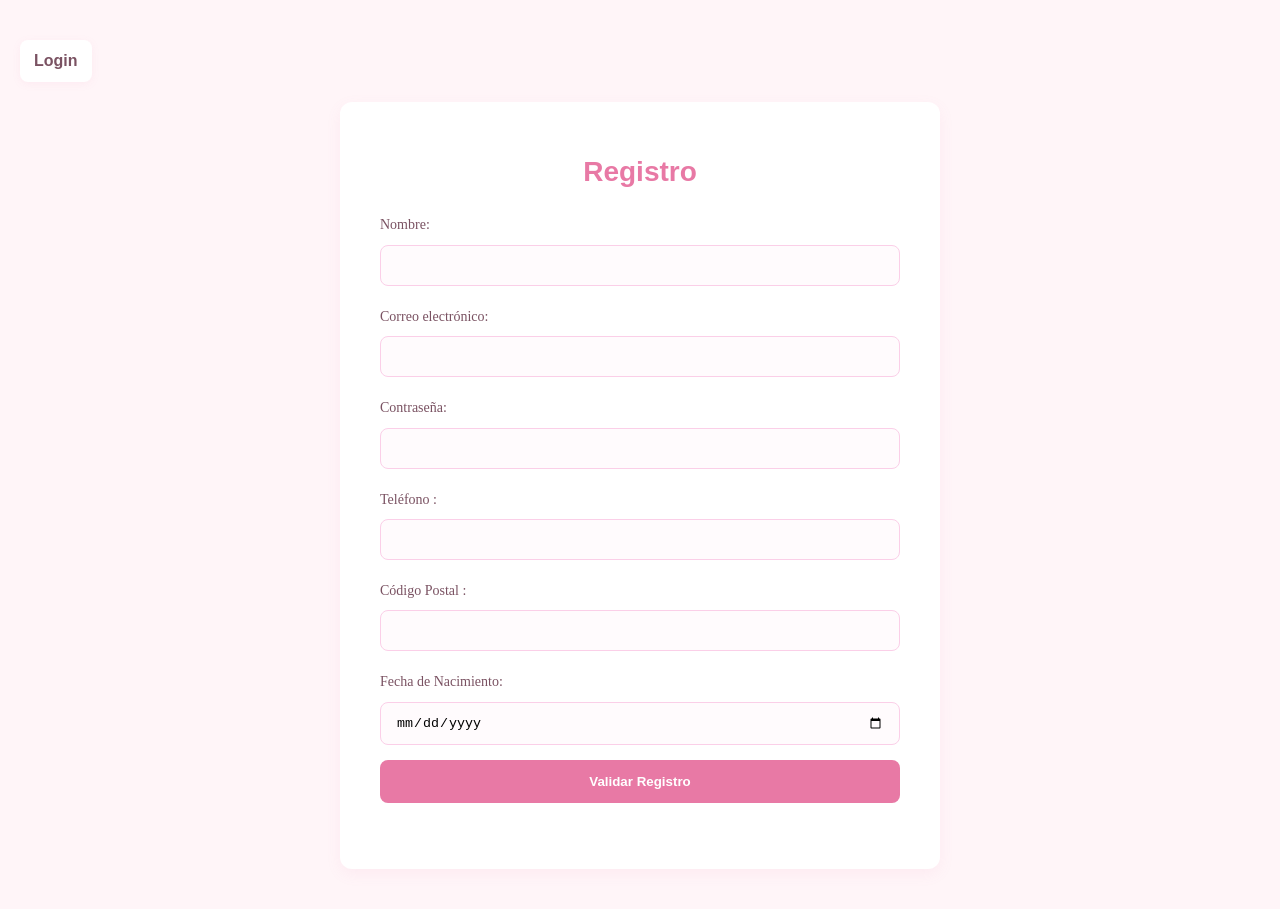
<file: index.html>
<!DOCTYPE html>
<html lang="es">
<head>
    <meta charset="UTF-8">
    <meta name="viewport" content="width=device-width, initial-scale=1.0">
    <title>Ejercicio Registro</title>
    <link rel="stylesheet" href="css/styles.css">
    <script src="js/utileria.js"></script>
</head>
<body>
    
    <a href="login.html" class="btn-regresar"> Login </a>

    <div class="contenedor-formulario">
        <h1>Registro</h1>
        
        <form class="formulario" id="registroForm">            
            <div class="grupo-formulario">
                <label for="nombre">Nombre:</label>
                <input type="text" id="nombre" required>
            </div>

            <div class="grupo-formulario">
                <label for="correo">Correo electrónico:</label>
                <input type="text" id="correo" required>
            </div>

            <div class="grupo-formulario">
                <label for="loginPassword">Contraseña:</label>
                <input type="password" id="loginPassword" required>
            </div>

            <div class="grupo-formulario">
                <label for="telefono">Teléfono :</label>
                <input type="text" id="telefono"  required>
            </div>

            <div class="grupo-formulario">
                <label for="cp">Código Postal :</label>
                <input type="text" id="cp"  required>
            </div>

            <div class="grupo-formulario">
                <label for="fechaNac">Fecha de Nacimiento:</label>
                <input type="date" id="fechaNac" required>
            </div>

            <div class="contenedor-botones" style="margin-top: 15px;">
                <button type="button" id="Bagregar" class="Bagregar">Validar Registro</button>
            </div>
            
            <br>
        </form>
    </div>

    <div id="miModal" class="modal" style="display:none;">
        <div class="modal-content">
            <span id="cerrarModal">&times;</span>
            <h3>Datos</h3>
            <p id="mensajeModal"></p>
        </div>
    </div>

    <script>
        document.getElementById('Bagregar').addEventListener('click', function() {
            const nombre = document.getElementById('nombre').value;
            const correo = document.getElementById('correo').value;
            const telefono = document.getElementById('telefono').value;
            const cp = document.getElementById('cp').value;
            const fechaNac = document.getElementById('fechaNac').value;
            const password = document.getElementById('loginPassword').value;

            if (!utileria.soloLetras(nombre)) {
                alert("El nombre solo debe contener letras.");
                return;
            }

            if (!utileria.validarCorreo(correo)) {
                alert("El correo electrónico no es válido.");
                return;
            }
            
            if (!utileria.validarPassword(password)) {
                alert("La contraseña debe tener mínimo 8 caracteres, al menos una mayúscula, una minúscula, un número y un carácter especial.");
                return;
            }

            
            if (!utileria.validarTelefono(telefono) || !utileria.validarLongitud(telefono, 10)) {
                alert("El teléfono debe contener exactamente 10 dígitos numéricos.");
                return;
            }

            
            if (!utileria.validarCP(cp) || !utileria.validarLongitud(cp, 5)) {
                alert("El código postal debe contener exactamente 5 dígitos numéricos.");
                return;
            }

            if (!fechaNac) {
                alert("Por favor ingresa tu fecha de nacimiento.");
                return;
            }
            
            const edad = utileria.calcularEdad(fechaNac);
            const esMayor = utileria.esMayorDeEdad(fechaNac);

            const modal = document.getElementById('miModal');
            const mensaje = document.getElementById('mensajeModal');
            
            if (modal && mensaje) {
                mensaje.innerHTML = `
                    Nombre: ${nombre.trim()}<br>
                    Teléfono: ${telefono}<br>
                    C.P.: ${cp}<br>
                    Edad calculada: <strong>${edad} años</strong><br>
                    ${esMayor ? "Estatus: Mayor de edad" : "Estatus: Menor de edad"}
                `;
                
                modal.style.display = "block";
            }
        });

        document.getElementById('cerrarModal').onclick = function() {
            document.getElementById('miModal').style.display = "none";
        }

    </script>
</body>
</html>
</file>
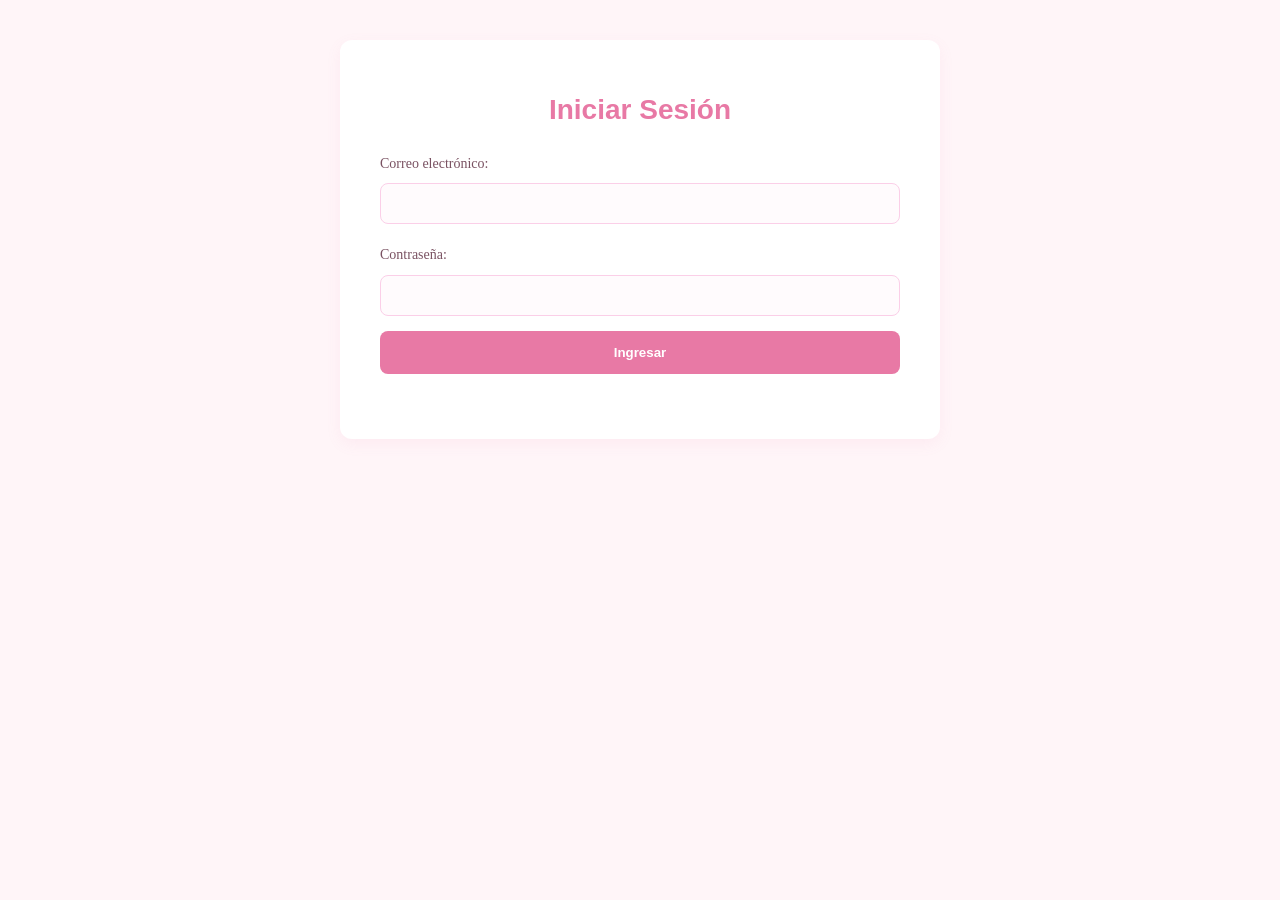
<file: login.html>
<!DOCTYPE html>
<html lang="es">
<head>
    <meta charset="UTF-8">
    <meta name="viewport" content="width=device-width, initial-scale=1.0">
    <title>Iniciar Sesión</title>
    <link rel="stylesheet" href="css/styles.css">
    <script src="js/utileria.js" defer></script>
</head>
<body>

    

    <div class="contenedor-formulario">
        <h1>Iniciar Sesión</h1>
        
        <form class="formulario" id="loginForm">            
            <div class="grupo-formulario">
                <label for="loginCorreo">Correo electrónico:</label>
                <input type="text" id="loginCorreo" required>
            </div>

            <div class="grupo-formulario">
                <label for="loginPassword">Contraseña:</label>
                <input type="password" id="loginPassword" required>
            </div>

            <div class="contenedor-botones" style="margin-top: 15px;">
                <button type="button" id="Blogin" class="Bagregar">
                    Ingresar
                </button>
            </div>
            
            <br>
        </form>
    </div>

    <script>
        document.getElementById('Blogin').addEventListener('click', function() {
            const correo = document.getElementById('loginCorreo').value;
            const password = document.getElementById('loginPassword').value;

            if (!utileria.validarCorreo(correo)) {
                alert("El formato del correo es incorrecto.");
                return;
            }

            if (!utileria.validarPassword(password)) {
                alert("La contraseña debe tener mínimo 8 caracteres, al menos una mayúscula, una minúscula, un número y un carácter especial.");
                return;
            }

            alert("¡Bienvenido!");
        });
    </script>
</body>
</html>
</file>
<file: css/styles.css>
* {
    margin: 0;
    padding: 0;
    box-sizing: border-box;
}

body{
    font-family: 'Inter', sans-serif;
    background-color: #fff5f8;
    color: #4a3b40;
    line-height: 1.6;
    padding: 40px 20px;
}

.btn-regresar {
    display: inline-flex;
    align-items: center;
    gap: 8px;
    text-decoration: none;
    color: #7a5262;
    font-weight: 600;
    margin-bottom: 20px;
    background: #ffffff;
    padding: 8px 14px;
    border-radius: 8px;
    box-shadow: 0 2px 8px rgba(232, 121, 165, 0.08);
}

.contenedor-formulario{
    max-width: 600px;
    margin: 0 auto;
    background: #ffffff;
    padding: 40px;
    border-radius: 12px;
    box-shadow: 0 5px 15px rgba(232, 121, 165, 0.08);
}

h1{
    font-size: 28px;
    color: #e879a5; 
    margin-top: 8px;
    text-align: center;
}

.grupo-formulario{
    margin-top: 20px;
}

label{
    display: block;
    margin-bottom: 8px;
    font-weight: 500;
    font-size: 14px;
    font-family: Georgia;
    color: #7a5262;
}

input{
    width: 100%;
    padding: 12px 15px;
    border: 1px solid #fbcfe8;
    border-radius: 8px;
    transition: all 0.3s;
    background-color: #fffbfd;
}

input:focus{
    outline: none;
    box-shadow: 0 0 0 3px rgba(232, 121, 165, 0.18);
    border-color: #e879a5;
}

.contenedor-botones {
    margin-top: 15px;
}

.Bagregar{
    width: 100%;
    background-color: #e879a5;
    color: white;
    border: none;
    padding: 14px 24px;
    border-radius: 8px;
    font-weight: 600;
    cursor: pointer;
    transition: background 0.3s;
    display: flex;
    justify-content: center;
    align-items: center;
}

.Bagregar:hover{
    background-color: #d75f8f;
}

.modal {
    position: fixed;
    z-index: 1000;
    left: 0;
    top: 0;
    width: 100%;
    height: 100%;
    background-color: rgba(0,0,0,0.4);
}

.modal-content {
    background-color: #ffffff;
    margin: 15% auto;
    padding: 30px;
    border-radius: 12px;
    width: 80%;
    max-width: 400px;
    box-shadow: 0 5px 15px rgba(0,0,0,0.2);
    text-align: center;
}

#cerrarModal {
    color: #aaa;
    float: right;
    font-size: 28px;
    font-weight: bold;
    cursor: pointer;
}

#cerrarModal:hover {
    color: #000;
} 

.Bagregar .btn-enlace {
    color: inherit;
    text-decoration: none;
    display: block;
    width: 100%;
    height: 100%;
}
</file>
